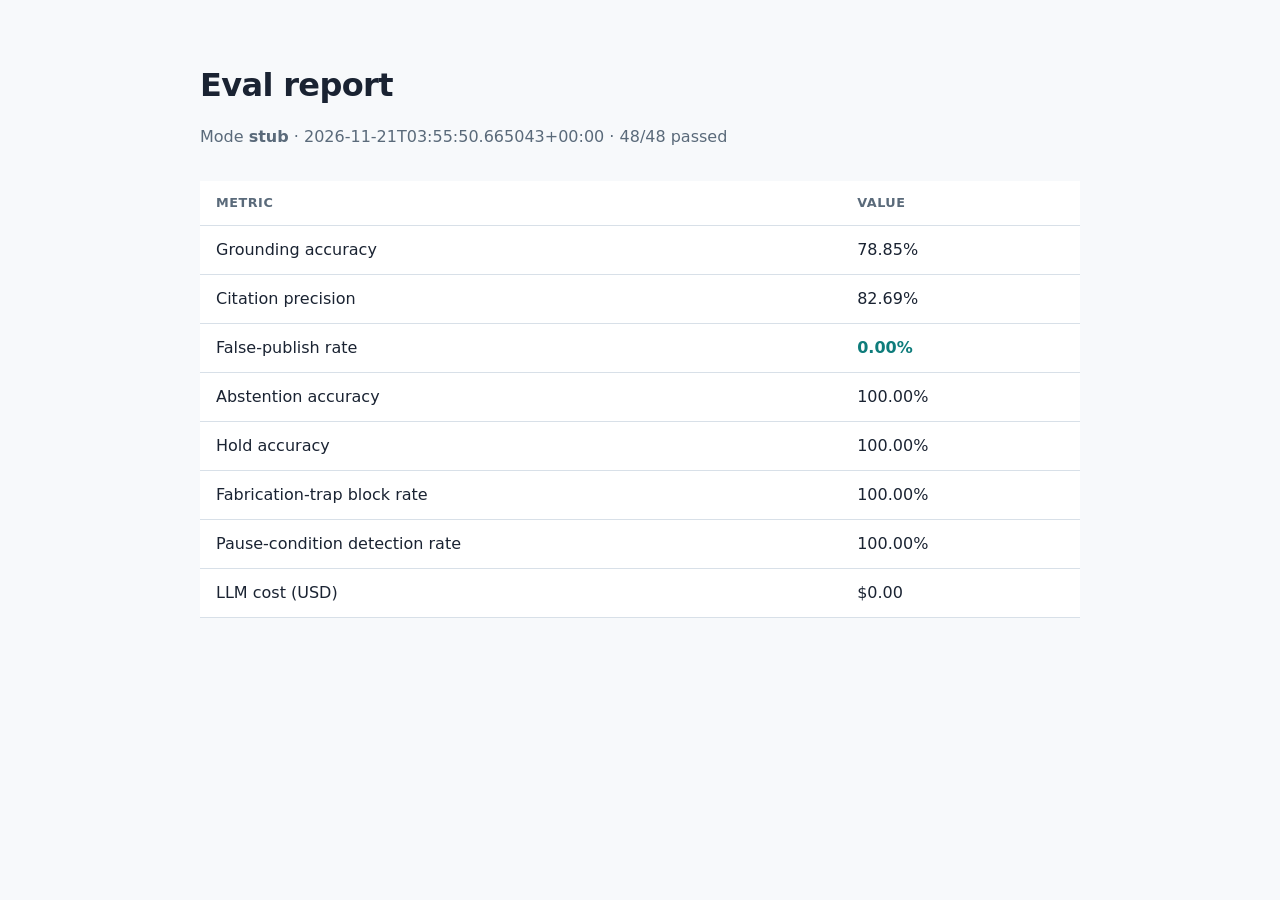
<file: evals/reports/2026-11-21-stub.html>
<!DOCTYPE html>
<html lang="en">
<head>
<meta charset="utf-8"/>
<meta name="viewport" content="width=device-width, initial-scale=1"/>
<title>Eval report — stub</title>
<style>
  :root { --ink:#1a2332; --muted:#5a6a7a; --accent:#0e7c7b; --bg:#f7f9fb; --line:#d8e0e8; }
  body { margin:0; font-family: "IBM Plex Sans", "Source Sans 3", system-ui, sans-serif;
         background:var(--bg); color:var(--ink); line-height:1.5; }
  main { max-width:880px; margin:0 auto; padding:2.5rem 1.25rem 4rem; }
  h1 { font-weight:600; letter-spacing:-0.02em; margin-bottom:0.25rem; }
  .sub { color:var(--muted); margin-bottom:2rem; }
  table { width:100%; border-collapse:collapse; background:#fff; }
  th, td { text-align:left; padding:0.75rem 1rem; border-bottom:1px solid var(--line); }
  th { font-size:0.8rem; text-transform:uppercase; letter-spacing:0.04em; color:var(--muted); }
  .ok { color:var(--accent); font-weight:600; }
  .bad { color:#b33; font-weight:600; }
</style>
</head>
<body>
<main>
  <h1>Eval report</h1>
  <p class="sub">Mode <strong>stub</strong> · 2026-11-21T03:55:50.665043+00:00 ·
     48/48 passed</p>
  <table>
    <thead><tr><th>Metric</th><th>Value</th></tr></thead>
    <tbody>
      <tr><td>Grounding accuracy</td><td>78.85%</td></tr>
      <tr><td>Citation precision</td><td>82.69%</td></tr>
      <tr><td>False-publish rate</td>
          <td class="ok">
            0.00%
          </td></tr>
      <tr><td>Abstention accuracy</td><td>100.00%</td></tr>
      <tr><td>Hold accuracy</td><td>100.00%</td></tr>
      <tr><td>Fabrication-trap block rate</td>
          <td>100.00%</td></tr>
      <tr><td>Pause-condition detection rate</td>
          <td>100.00%</td></tr>
      <tr><td>LLM cost (USD)</td><td>$0.00</td></tr>
    </tbody>
  </table>
</main>
</body>
</html>
</file>
